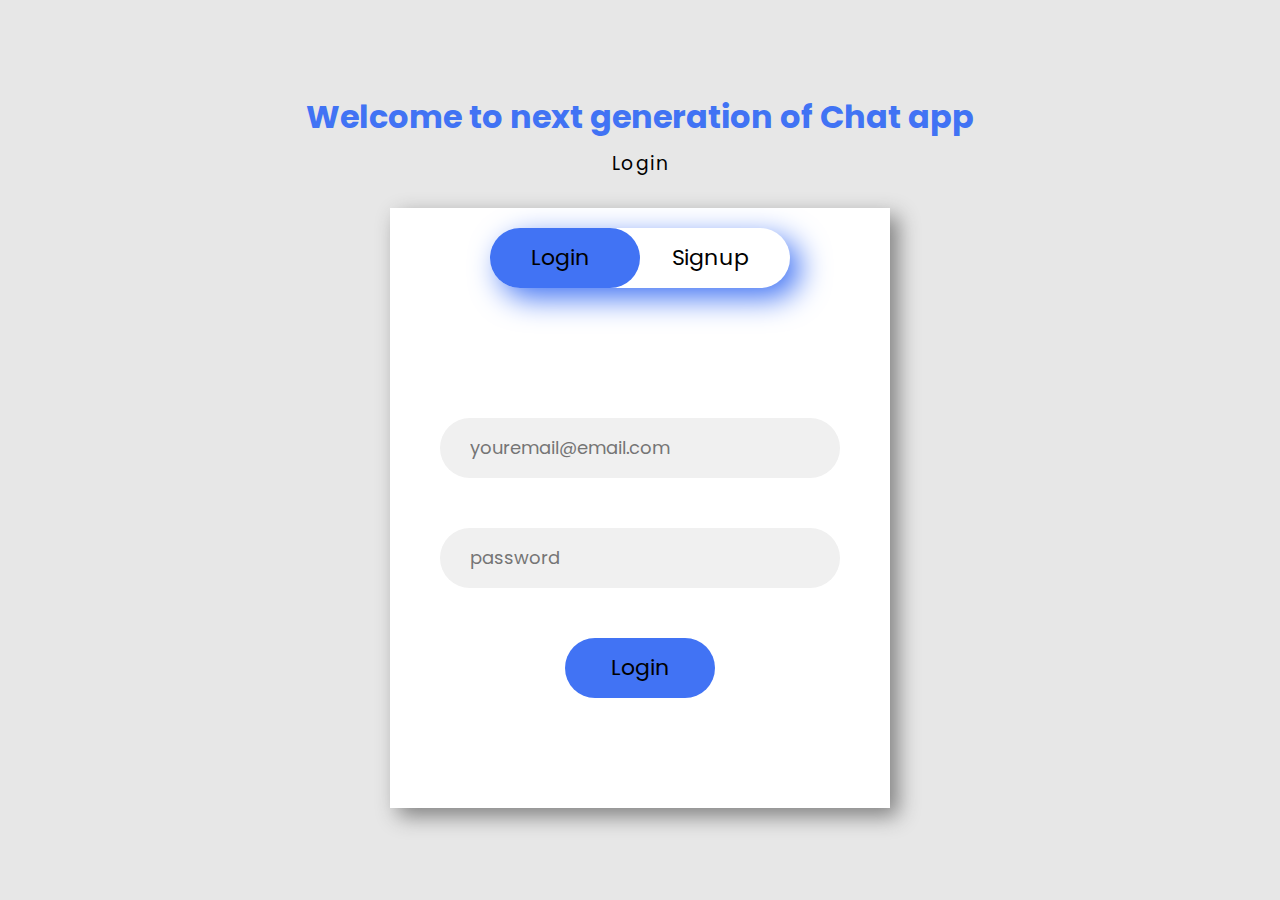
<file: target/classes/static/login.html>
<!DOCTYPE html>
<html lang="en">
<head>
    <meta charset="UTF-8">
    <meta name="viewport"
          content="width=device-width, 
                         initial-scale=1.0">
    <title>Chat v1.0 beta</title>
    <link rel="stylesheet"
          href="login.css">
</head>
 
<body>
    <header>
        <h1 class="heading">Welcome to next generation of Chat app</h1>
        <h3 class="title">Login </h3>
    </header>
 
    <!-- container div -->
    <div class="container">
 
        <!-- upper button section to select
             the login or signup form -->
        <div class="slider"></div>
        <div class="btn">
            <button class="login">Login</button>
            <button class="signup">Signup</button>
        </div>
 
        <!-- Form section that contains the
             login and the signup form -->
        <div class="form-section">
 
            <!-- login form -->
            <div class="login-box">
                <input type="email"
                       class="emaillog ele"
                       placeholder="youremail@email.com">
                <input type="password"
                       class="passwordlog ele"
                       placeholder="password">
                <button class="clkbtnlogin">Login</button>
            </div>
 
            <!-- signup form -->
            <div class="signup-box">
                <input type="text"
                       class="namesign ele"
                       placeholder="Enter your name">
                <input type="email"
                       class="emailsign ele"
                       placeholder="youremail@email.com">
                <input type="password"
                       class="passwordsign ele"
                       placeholder="password">
                <input type="password"
                       class="passwordcfsign ele"
                       placeholder="Confirm password">
                <button class="clkbtnsignup">Signup</button>
            </div>
        </div>
    </div>
    <script src="login.js"></script>
</body>
</html>
</file>
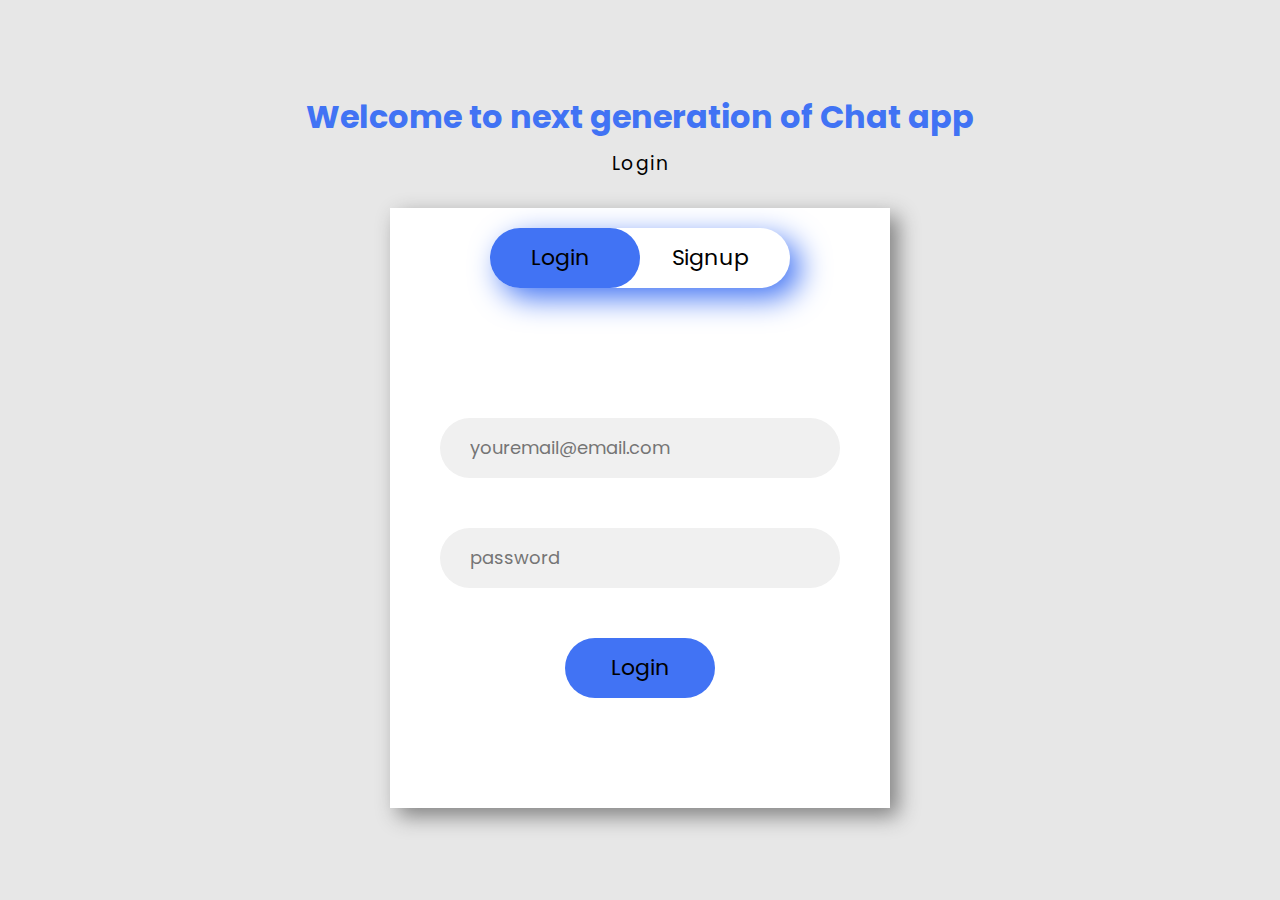
<file: src/main/resources/templates/login.html>
<!DOCTYPE html>
<html lang="en" xmlns="http://www.w3.org/1999/xhtml" xmlns:th="https://www.thymeleaf.org" xmlns:sec="https://www.thymeleaf.org/thymeleaf-extras-springsecurity3">
<head>

    <meta charset="UTF-8">
    <meta name="viewport"
          content="width=device-width, 
                         initial-scale=1.0">
    <title>Chat v1.0 beta</title>
    <link rel="stylesheet"
          href="login.css">
</head>
 
<body>
    <header>
        <h1 class="heading">Welcome to next generation of Chat app</h1>
        <h3 class="title">Login </h3>
    </header>
 
    <!-- container div -->
    <div class="container">
 
        <!-- upper button section to select
             the login or signup form -->
        <div class="slider"></div>
        <div class="btn">
            <button class="login">Login</button>
            <button class="signup">Signup</button>
        </div>
 
        <!-- Form section that contains the
             login and the signup form -->
        <div class="form-section">
 
            <!-- login form -->
            <div class="login-box">
                <input type="email"
                       class="emaillog ele"
                       placeholder="youremail@email.com">
                <input type="password"
                       class="passwordlog ele"
                       placeholder="password">
                <button class="clkbtnlogin">Login</button>
            </div>
 
            <!-- signup form -->
            <div class="signup-box">
                <input type="text"
                       class="namesign ele"
                       placeholder="Enter your name">
                <input type="email"
                       class="emailsign ele"
                       placeholder="youremail@email.com">
                <input type="password"
                       class="passwordsign ele"
                       placeholder="password">
                <input type="password"
                       class="passwordcfsign ele"
                       placeholder="Confirm password">
                <button class="clkbtnsignup">Signup</button>
            </div>
        </div>
    </div>
    <script src="login.js"></script>
</body>
</html>
</file>
<file: target/classes/static/login.css>
@import url(
"https://fonts.googleapis.com/css2?family=Poppins:ital,wght@0,100;0,200;0,300;0,400;0,500;0,600;0,700;0,800;0,900;1,100;1,200;1,300;1,400;1,500;1,600;1,700;1,800;1,900&display=swap");

* {
	margin: 0;
	padding: 0;
	box-sizing: border-box;
	font-family: "Poppins", sans-serif;
}

body {
	height: 100vh;
	width: 100vw;
	display: flex;
	justify-content: center;
	align-items: center;
	flex-direction: column;
	gap: 30px;
	background-color: rgb(231, 231, 231);
}

header {
	width: 100%;
	display: flex;
	flex-direction: column;
	align-items: center;
	justify-content: center;
	gap: 8px;
}

.heading {
	color: rgb(65, 115, 244);
}

.title {
	font-weight: 400;
	letter-spacing: 1.5px;
}

.container {
	height: 600px;
	width: 500px;
	background-color: white;
	box-shadow: 8px 8px 20px rgb(128, 128, 128);
	position: relative;
	overflow: hidden;
}

.btn {
	height: 60px;
	width: 300px;
	margin: 20px auto;
	box-shadow: 10px 10px 30px rgb(65, 115, 244);
	border-radius: 50px;
	display: flex;
	justify-content: space-around;
	align-items: center;
}

.login,
.signup {
	font-size: 22px;
	border: none;
	outline: none;
	background-color: transparent;
	position: relative;
	cursor: pointer;
}

.slider {
	height: 60px;
	width: 150px;
	border-radius: 50px;
	background-image: linear-gradient(to right,
			rgb(65, 115, 244),
			rgb(65, 115, 244));
	position: absolute;
	top: 20px;
	left: 100px;
	transition: all 0.5s ease-in-out;
}

.moveslider {
	left: 250px;
}

.form-section {
	height: 500px;
	width: 1000px;
	padding: 20px 0;
	display: flex;
	position: relative;
	transition: all 0.5s ease-in-out;
	left: 0px;
}

.form-section-move {
	left: -500px;
}

.login-box,
.signup-box {
	height: 100%;
	width: 500px;
	display: flex;
	flex-direction: column;
	align-items: center;
	justify-content: center;
	padding: 0px 40px;
}

.login-box {
	gap: 50px;
}

.signup-box {
	gap: 30px;
}

.ele {
	height: 60px;
	width: 400px;
	outline: none;
	border: none;
	color: rgb(77, 77, 77);
	background-color: rgb(240, 240, 240);
	border-radius: 50px;
	padding-left: 30px;
	font-size: 18px;
}

.clkbtnlogin {
	height: 60px;
	width: 150px;
	border-radius: 50px;
	background-image: linear-gradient(to right,
			rgb(65, 115, 244),
			rgb(65, 115, 244));
	font-size: 22px;
	border: none;@import url(
"https://fonts.googleapis.com/css2?family=Poppins:ital,wght@0,100;0,200;0,300;0,400;0,500;0,600;0,700;0,800;0,900;1,100;1,200;1,300;1,400;1,500;1,600;1,700;1,800;1,900&display=swap");

* {
	margin: 0;
	padding: 0;
	box-sizing: border-box;
	font-family: "Poppins", sans-serif;
}

body {
	height: 100vh;
	width: 100vw;
	display: flex;
	justify-content: center;
	align-items: center;
	flex-direction: column;
	gap: 30px;
	background-color: rgb(231, 231, 231);
}

header {
	width: 100%;
	display: flex;
	flex-direction: column;
	align-items: center;
	justify-content: center;
	gap: 8px;
}

.heading {
	color: green;
}

.title {
	font-weight: 400;
	letter-spacing: 1.5px;
}

.container {
	height: 600px;
	width: 500px;
	background-color: white;
	box-shadow: 8px 8px 20px rgb(128, 128, 128);
	position: relative;
	overflow: hidden;
}

.btn {
	height: 60px;
	width: 300px;
	margin: 20px auto;
	box-shadow: 10px 10px 30px rgb(254, 215, 188);
	border-radius: 50px;
	display: flex;
	justify-content: space-around;
	align-items: center;
}

.login,
.signup {
	font-size: 22px;
	border: none;
	outline: none;
	background-color: transparent;
	position: relative;
	cursor: pointer;
}

.slider {
	height: 60px;
	width: 150px;
	border-radius: 50px;
	background-image: linear-gradient(to right,
			rgb(255, 195, 110),
			rgb(255, 146, 91));
	position: absolute;
	top: 20px;
	left: 100px;
	transition: all 0.5s ease-in-out;
}

.moveslider {
	left: 250px;
}

.form-section {
	height: 500px;
	width: 1000px;
	padding: 20px 0;
	display: flex;
	position: relative;
	transition: all 0.5s ease-in-out;
	left: 0px;
}

.form-section-move {
	left: -500px;
}

.login-box,
.signup-box {
	height: 100%;
	width: 500px;
	display: flex;
	flex-direction: column;
	align-items: center;
	justify-content: center;
	padding: 0px 40px;
}

.login-box {
	gap: 50px;
}

.signup-box {
	gap: 30px;
}

.ele {
	height: 60px;
	width: 400px;
	outline: none;
	border: none;
	color: rgb(77, 77, 77);
	background-color: rgb(240, 240, 240);
	border-radius: 50px;
	padding-left: 30px;
	font-size: 18px;
}

.clkbtn {
	height: 60px;
	width: 150px;
	border-radius: 50px;
	background-image: linear-gradient(to right,
			rgb(255, 195, 110),
			rgb(255, 146, 91));
	font-size: 22px;
	border: none;
	cursor: pointer;
}

/* For Responsiveness of the page */

@media screen and (max-width: 650px) {
	.container {
		height: 600px;
		width: 300px;
	}

	.title {
		font-size: 15px;
	}

	.btn {
		height: 50px;
		width: 200px;
		margin: 20px auto;
	}

	.login,
	.signup {
		font-size: 19px;
	}

	.slider {
		height: 50px;
		width: 100px;
		left: 50px;
	}

	.moveslider {
		left: 150px;
	}

	.form-section {
		height: 500px;
		width: 600px;
	}

	.form-section-move {
		left: -300px;
	}

	.login-box,
	.signup-box {
		height: 100%;
		width: 300px;
	}

	.ele {
		height: 50px;
		width: 250px;
		font-size: 15px;
	}

	.clkbtn {
		height: 50px;
		width: 130px;
		font-size: 19px;
	}
}

@media screen and (max-width: 320px) {
	.container {
		height: 600px;
		width: 250px;
	}

	.heading {
		font-size: 30px;
	}

	.title {
		font-size: 10px;
	}

	.btn {
		height: 50px;
		width: 200px;
		margin: 20px auto;
	}

	.login,
	.signup {
		font-size: 19px;
	}

	.slider {
		height: 50px;
		width: 100px;
		left: 27px;
	}

	.moveslider {
		left: 127px;
	}

	.form-section {
		height: 500px;
		width: 500px;
	}

	.form-section-move {
		left: -250px;
	}

	.login-box,
	.signup-box {
		height: 100%;
		width: 250px;
	}

	.ele {
		height: 50px;
		width: 220px;
		font-size: 15px;
	}

	.clkbtn {
		height: 50px;
		width: 130px;
		font-size: 19px;
	}
}

	cursor: pointer;
}
.clkbtnsignup {
	height: 60px;
	width: 150px;
	border-radius: 50px;
	background-image: linear-gradient(to right,
			rgb(65, 115, 244),
			rgb(65, 115, 244));
	font-size: 22px;
	border: none;
	cursor: pointer;
}

/* For Responsiveness of the page */

@media screen and (max-width: 650px) {
	.container {
		height: 600px;
		width: 300px;
	}

	.title {
		font-size: 15px;
	}

	.btn {
		height: 50px;
		width: 200px;
		margin: 20px auto;
	}

	.login,
	.signup {
		font-size: 19px;
	}

	.slider {
		height: 50px;
		width: 100px;
		left: 50px;
	}

	.moveslider {
		left: 150px;
	}

	.form-section {
		height: 500px;
		width: 600px;
	}

	.form-section-move {
		left: -300px;
	}

	.login-box,
	.signup-box {
		height: 100%;
		width: 300px;
	}

	.ele {
		height: 50px;
		width: 250px;
		font-size: 15px;
	}

	.clkbtn {
		height: 50px;
		width: 130px;
		font-size: 19px;
	}
}

@media screen and (max-width: 320px) {
	.container {
		height: 600px;
		width: 250px;
	}

	.heading {
		font-size: 30px;
	}

	.title {
		font-size: 10px;
	}

	.btn {
		height: 50px;
		width: 200px;
		margin: 20px auto;
	}

	.login,
	.signup {
		font-size: 19px;
	}

	.slider {
		height: 50px;
		width: 100px;
		left: 27px;
	}

	.moveslider {
		left: 127px;
	}

	.form-section {
		height: 500px;
		width: 500px;
	}

	.form-section-move {
		left: -250px;
	}

	.login-box,
	.signup-box {
		height: 100%;
		width: 250px;
	}

	.ele {
		height: 50px;
		width: 220px;
		font-size: 15px;
	}

	.clkbtn {
		height: 50px;
		width: 130px;
		font-size: 19px;
	}
}
</file>
<file: src/main/resources/templates/login.css>
@import url(
"https://fonts.googleapis.com/css2?family=Poppins:ital,wght@0,100;0,200;0,300;0,400;0,500;0,600;0,700;0,800;0,900;1,100;1,200;1,300;1,400;1,500;1,600;1,700;1,800;1,900&display=swap");

* {
	margin: 0;
	padding: 0;
	box-sizing: border-box;
	font-family: "Poppins", sans-serif;
}

body {
	height: 100vh;
	width: 100vw;
	display: flex;
	justify-content: center;
	align-items: center;
	flex-direction: column;
	gap: 30px;
	background-color: rgb(231, 231, 231);
}

header {
	width: 100%;
	display: flex;
	flex-direction: column;
	align-items: center;
	justify-content: center;
	gap: 8px;
}

.heading {
	color: rgb(65, 115, 244);
}

.title {
	font-weight: 400;
	letter-spacing: 1.5px;
}

.container {
	height: 600px;
	width: 500px;
	background-color: white;
	box-shadow: 8px 8px 20px rgb(128, 128, 128);
	position: relative;
	overflow: hidden;
}

.btn {
	height: 60px;
	width: 300px;
	margin: 20px auto;
	box-shadow: 10px 10px 30px rgb(65, 115, 244);
	border-radius: 50px;
	display: flex;
	justify-content: space-around;
	align-items: center;
}

.login,
.signup {
	font-size: 22px;
	border: none;
	outline: none;
	background-color: transparent;
	position: relative;
	cursor: pointer;
}

.slider {
	height: 60px;
	width: 150px;
	border-radius: 50px;
	background-image: linear-gradient(to right,
			rgb(65, 115, 244),
			rgb(65, 115, 244));
	position: absolute;
	top: 20px;
	left: 100px;
	transition: all 0.5s ease-in-out;
}

.moveslider {
	left: 250px;
}

.form-section {
	height: 500px;
	width: 1000px;
	padding: 20px 0;
	display: flex;
	position: relative;
	transition: all 0.5s ease-in-out;
	left: 0px;
}

.form-section-move {
	left: -500px;
}

.login-box,
.signup-box {
	height: 100%;
	width: 500px;
	display: flex;
	flex-direction: column;
	align-items: center;
	justify-content: center;
	padding: 0px 40px;
}

.login-box {
	gap: 50px;
}

.signup-box {
	gap: 30px;
}

.ele {
	height: 60px;
	width: 400px;
	outline: none;
	border: none;
	color: rgb(77, 77, 77);
	background-color: rgb(240, 240, 240);
	border-radius: 50px;
	padding-left: 30px;
	font-size: 18px;
}

.clkbtnlogin {
	height: 60px;
	width: 150px;
	border-radius: 50px;
	background-image: linear-gradient(to right,
			rgb(65, 115, 244),
			rgb(65, 115, 244));
	font-size: 22px;
	border: none;@import url(
"https://fonts.googleapis.com/css2?family=Poppins:ital,wght@0,100;0,200;0,300;0,400;0,500;0,600;0,700;0,800;0,900;1,100;1,200;1,300;1,400;1,500;1,600;1,700;1,800;1,900&display=swap");

* {
	margin: 0;
	padding: 0;
	box-sizing: border-box;
	font-family: "Poppins", sans-serif;
}

body {
	height: 100vh;
	width: 100vw;
	display: flex;
	justify-content: center;
	align-items: center;
	flex-direction: column;
	gap: 30px;
	background-color: rgb(231, 231, 231);
}

header {
	width: 100%;
	display: flex;
	flex-direction: column;
	align-items: center;
	justify-content: center;
	gap: 8px;
}

.heading {
	color: green;
}

.title {
	font-weight: 400;
	letter-spacing: 1.5px;
}

.container {
	height: 600px;
	width: 500px;
	background-color: white;
	box-shadow: 8px 8px 20px rgb(128, 128, 128);
	position: relative;
	overflow: hidden;
}

.btn {
	height: 60px;
	width: 300px;
	margin: 20px auto;
	box-shadow: 10px 10px 30px rgb(254, 215, 188);
	border-radius: 50px;
	display: flex;
	justify-content: space-around;
	align-items: center;
}

.login,
.signup {
	font-size: 22px;
	border: none;
	outline: none;
	background-color: transparent;
	position: relative;
	cursor: pointer;
}

.slider {
	height: 60px;
	width: 150px;
	border-radius: 50px;
	background-image: linear-gradient(to right,
			rgb(255, 195, 110),
			rgb(255, 146, 91));
	position: absolute;
	top: 20px;
	left: 100px;
	transition: all 0.5s ease-in-out;
}

.moveslider {
	left: 250px;
}

.form-section {
	height: 500px;
	width: 1000px;
	padding: 20px 0;
	display: flex;
	position: relative;
	transition: all 0.5s ease-in-out;
	left: 0px;
}

.form-section-move {
	left: -500px;
}

.login-box,
.signup-box {
	height: 100%;
	width: 500px;
	display: flex;
	flex-direction: column;
	align-items: center;
	justify-content: center;
	padding: 0px 40px;
}

.login-box {
	gap: 50px;
}

.signup-box {
	gap: 30px;
}

.ele {
	height: 60px;
	width: 400px;
	outline: none;
	border: none;
	color: rgb(77, 77, 77);
	background-color: rgb(240, 240, 240);
	border-radius: 50px;
	padding-left: 30px;
	font-size: 18px;
}

.clkbtn {
	height: 60px;
	width: 150px;
	border-radius: 50px;
	background-image: linear-gradient(to right,
			rgb(255, 195, 110),
			rgb(255, 146, 91));
	font-size: 22px;
	border: none;
	cursor: pointer;
}

/* For Responsiveness of the page */

@media screen and (max-width: 650px) {
	.container {
		height: 600px;
		width: 300px;
	}

	.title {
		font-size: 15px;
	}

	.btn {
		height: 50px;
		width: 200px;
		margin: 20px auto;
	}

	.login,
	.signup {
		font-size: 19px;
	}

	.slider {
		height: 50px;
		width: 100px;
		left: 50px;
	}

	.moveslider {
		left: 150px;
	}

	.form-section {
		height: 500px;
		width: 600px;
	}

	.form-section-move {
		left: -300px;
	}

	.login-box,
	.signup-box {
		height: 100%;
		width: 300px;
	}

	.ele {
		height: 50px;
		width: 250px;
		font-size: 15px;
	}

	.clkbtn {
		height: 50px;
		width: 130px;
		font-size: 19px;
	}
}

@media screen and (max-width: 320px) {
	.container {
		height: 600px;
		width: 250px;
	}

	.heading {
		font-size: 30px;
	}

	.title {
		font-size: 10px;
	}

	.btn {
		height: 50px;
		width: 200px;
		margin: 20px auto;
	}

	.login,
	.signup {
		font-size: 19px;
	}

	.slider {
		height: 50px;
		width: 100px;
		left: 27px;
	}

	.moveslider {
		left: 127px;
	}

	.form-section {
		height: 500px;
		width: 500px;
	}

	.form-section-move {
		left: -250px;
	}

	.login-box,
	.signup-box {
		height: 100%;
		width: 250px;
	}

	.ele {
		height: 50px;
		width: 220px;
		font-size: 15px;
	}

	.clkbtn {
		height: 50px;
		width: 130px;
		font-size: 19px;
	}
}

	cursor: pointer;
}
.clkbtnsignup {
	height: 60px;
	width: 150px;
	border-radius: 50px;
	background-image: linear-gradient(to right,
			rgb(65, 115, 244),
			rgb(65, 115, 244));
	font-size: 22px;
	border: none;
	cursor: pointer;
}

/* For Responsiveness of the page */

@media screen and (max-width: 650px) {
	.container {
		height: 600px;
		width: 300px;
	}

	.title {
		font-size: 15px;
	}

	.btn {
		height: 50px;
		width: 200px;
		margin: 20px auto;
	}

	.login,
	.signup {
		font-size: 19px;
	}

	.slider {
		height: 50px;
		width: 100px;
		left: 50px;
	}

	.moveslider {
		left: 150px;
	}

	.form-section {
		height: 500px;
		width: 600px;
	}

	.form-section-move {
		left: -300px;
	}

	.login-box,
	.signup-box {
		height: 100%;
		width: 300px;
	}

	.ele {
		height: 50px;
		width: 250px;
		font-size: 15px;
	}

	.clkbtn {
		height: 50px;
		width: 130px;
		font-size: 19px;
	}
}

@media screen and (max-width: 320px) {
	.container {
		height: 600px;
		width: 250px;
	}

	.heading {
		font-size: 30px;
	}

	.title {
		font-size: 10px;
	}

	.btn {
		height: 50px;
		width: 200px;
		margin: 20px auto;
	}

	.login,
	.signup {
		font-size: 19px;
	}

	.slider {
		height: 50px;
		width: 100px;
		left: 27px;
	}

	.moveslider {
		left: 127px;
	}

	.form-section {
		height: 500px;
		width: 500px;
	}

	.form-section-move {
		left: -250px;
	}

	.login-box,
	.signup-box {
		height: 100%;
		width: 250px;
	}

	.ele {
		height: 50px;
		width: 220px;
		font-size: 15px;
	}

	.clkbtn {
		height: 50px;
		width: 130px;
		font-size: 19px;
	}
}
</file>
